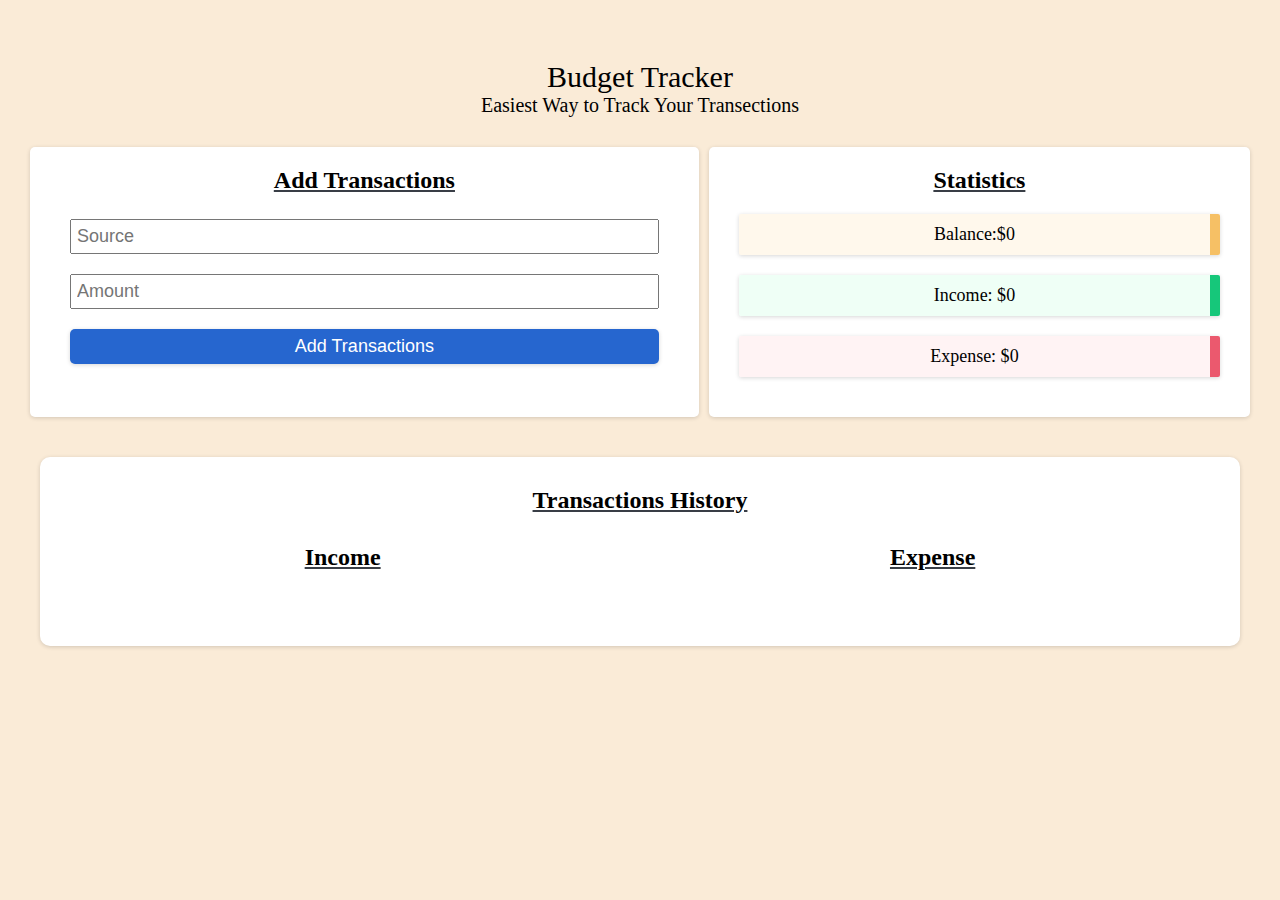
<file: budget tracker/index.html>
<!DOCTYPE html>
<html lang="en">
<head>
    <meta charset="UTF-8">
    <meta name="viewport" content="width=device-width, initial-scale=1.0">
    <title>Budget Tracker - Easiest Way to Track Your Transections</title>
    <link rel="stylesheet" href="style.css">
</head>
<body>
    <main>
        <div class="outer-wrap">
            <div class="inner-wrap">
                <section class="heading">
                      <p class="title">Budget Tracker</p>
                      <p class="subtitle"> Easiest Way to Track Your Transections</p>
                </section>

                <section class="transaction-control">
                    <div class="action">
                        <h3>Add Transactions</h3>
                        <form  class="add">
                            <input type="text" name="source" placeholder="Source" autocomplete="off">
                            <input type="number" name="amount" placeholder="Amount" autocomplete="off">
                            <input type="submit" value="Add Transactions">
                        </form>
                    </div>

                    <div class="stats">
                        <h3>Statistics</h3>
                        <p class="balance">
                            Balance:$<span id="balance"></span>
                        </p>
                        <p class="income">
                            Income: $<span id="income"></span>
                        </p>
                        <p class="expense">
                            Expense:  $<span id="expense"></span>
                        </p>
                    </div>

                </section>

                <section class="transaction-history">
                    <h3>Transactions History</h3>
                    <div class="records">
                    <div class="income">
                        <h3>Income</h3>
                        <ul class="income-list">
                        </ul>
                    </div>
                    <div class="expense">
                        <h3>Expense</h3>
                        <ul class="expense-list">
                        </ul>
                    </div>
                </div>
                </section>
            </div>
        </div>
    </main>

    
    <script src="index.js"></script>
</body>
</html>
</file>
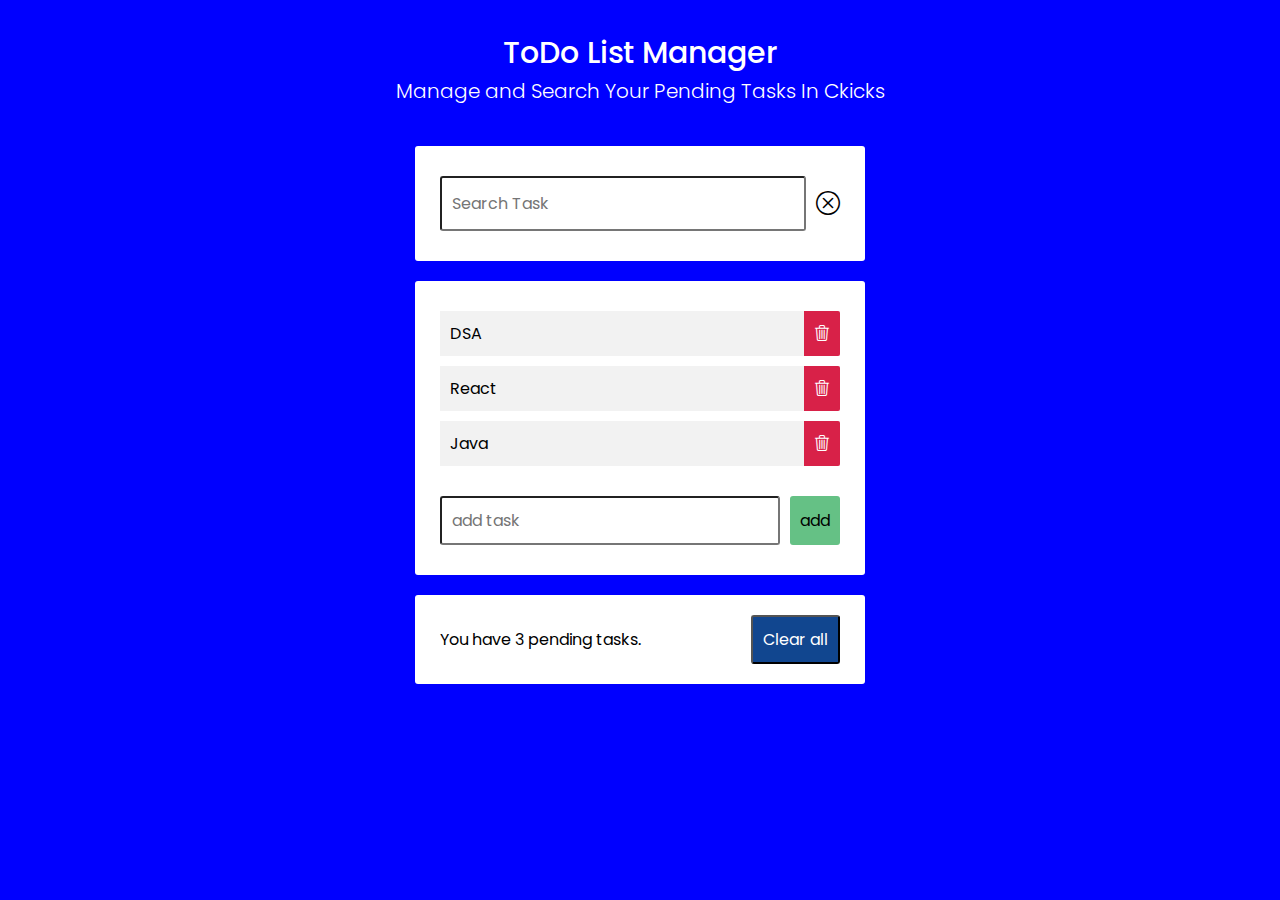
<file: todo list manager/todo.html>
<!DOCTYPE html>
<html lang="en">
<head>
    <meta charset="UTF-8">
    <meta name="viewport" content="width=device-width, initial-scale=1.0">
    <title>ToDo List Manager</title>

    <link rel="stylesheet" href="style.css">
</head>
<body>
    <main>
        <div class="wrap">
            <section class="heading">
                <p class="title">ToDo List Manager</p>
                <p class="subtitle">Manage and Search Your Pending Tasks In Ckicks</p>
            </section>
        <section class="task-manager">
            <div class="search-box">
                <form  class="search">
                    <input type="text" name="task" placeholder="Search Task" autocomplete="off">
                    <i class="bi bi-x-circle reset"></i>
                </form>
            </div>
            <div class="task-box">
                <ul class="tasks">
                    <li>
                        <span>DSA</span>
                        <i class="bi bi-trash3 delete"></i>
                    </li>
                    <li>
                        <span>React</span>
                        <i class="bi bi-trash3 delete"></i>
                    </li>
                    <li>
                        <span>Java</span>
                        <i class="bi bi-trash3 delete"></i>
                    </li>
                </ul>  
                <form  class="add">
                    <input type="text" name="task" placeholder="add task" autocomplete="off">
                    <input type="submit" value="add">
                </form>
            </div>
            <div class="message">
                <span></span>
                <button class="clear">Clear all</button>
            </div>
        </section>
        </div>

    </main>
    <script src="index.js"></script>
</body>
</html>
</file>
<file: budget tracker/style.css>
@import url('https://fonts.googleapis.com/css2?family=Poppins:ital,wght@0,100;0,200;0,300;0,400;0,500;0,600;0,700;0,800;0,900;1,100;1,200;1,300;1,400;1,500;1,600;1,700;1,800;1,900&display=swap');
@import url("https://cdn.jsdelivr.net/npm/bootstrap-icons@1.11.3/font/bootstrap-icons.min.css");

:root{
    --box-shadow: rgba(0,0,0,0.16)0px 1px 4px;
}

*{
    margin: 0;
    padding: 0;
    box-sizing: border-box;
    font-size: 16px;
    font-family: 'Poppins' sans-serif;
    text-decoration: none;
    list-style: none;
}

h3{
    text-align: center;
    margin-bottom: 15px;
    text-decoration: underline solid #393E46;
    font-size:  24px;
}

.outer-wrap{
    width: 100%;
    min-height: 100vh;
    background-color: antiquewhite;
    padding: 30px;
}

.inner-wrap{
    min-width: 1200px;
    margin: auto;
}
.heading{
    margin: 30px auto;
    padding: 0px 20px;
}

.heading .title{
    font-size: 30px;
    color: black;
    font-weight: 500;
    text-align: center;
}

.heading .subtitle{
    font-size: 20px;
    color: black;
    font-weight: 300;
    text-align: center;
}

.transaction-control{
    display: flex;
    justify-content: space-around;
    flex-wrap: wrap;
    gap: 10px;
    margin: 30px auto;
}

.action{
    flex-grow: 1;
    background-color: #ffffff;
    padding: 20px;
    box-shadow: var(--box-shadow);
    border-radius: 5px;
    max-width: 0px 10px;
}

.stats{
    flex-grow: 1;
    background-color: #ffffff;
    padding: 20px;
    box-shadow: var(--box-shadow);
    border-radius: 5px;
    max-width: 0px 10px;
}

.action .add{
    display: flex;
    flex-direction: column;
    margin: 10px;
}



.action .add input{
    font-size: 18px;
    padding: 5px;
    margin: 10px;
}

.action .add input[type="submit"]{
    padding: 7px 15px;
    border-radius: 5px;
    border: 0px;
    background-color: #2666cf;
    color: #ffffff;
    cursor: pointer;
    box-shadow :var(--box-shadow);
}

.stats p{
margin: 20px 10px;
padding: 10px 20px;
box-shadow: var(--box-shadow);
font-size: 18px;
border-radius: 2px;
text-align: center;
}

.stats p.balance{
background-color: #fff2dd92;
border-right: 10px solid #f6c065;
}

.stats p.income{
    background-color: #e7fff1ad;
    border-right: 10px solid #16c77a;  
}

.stats p.expense{
    background-color: #ffeef0bb;
border-right: 10px solid #eb596e;
}

.stats p span{
    font-size: 18px;
}

.transaction-history{
    margin: 40px 10px;
    background-color: #ffffff;
    border-radius: 10px;
    padding: 30px 0px;
    box-shadow: var(--box-shadow);
}

.records{
    display: flex;
    justify-content: space-around;
    flex-wrap: wrap;
    gap: 20px;
    margin: 20px;
} 

.records div{
    flex-grow: 1;
    padding: 10px;
}

.records li{
    display: flex;
    justify-content: space-between;
    background-color: #ffffff;
    padding: 10px;
    margin: 12px 0px;
    min-width: 250px;
    box-shadow: var(--box-shadow);
}

.records .income li{
    border-left:  10px solid #2ecc71;
}

.records .expense li{
    border-left: 10px solid #df5e5e;
}

.records li p:first-child{
    flex-grow: 1;
    display: flex;
    flex-direction: column;
}

.records span{
    font-size: 18px;
}

.records span#time{
    color: #717171;
    font-size: 12px;
}

.records i.delete{
    margin-left: 15px;
    color: #082032;
    cursor: pointer;
    font-size: 18px;
}

.records i.delete:hover{
    color: #b42b51;
}
</file>
<file: todo list manager/style.css>
@import url('https://fonts.googleapis.com/css2?family=Poppins:ital,wght@0,100;0,200;0,300;0,400;0,500;0,600;0,700;0,800;0,900;1,100;1,200;1,300;1,400;1,500;1,600;1,700;1,800;1,900&display=swap');
@import url("https://cdn.jsdelivr.net/npm/bootstrap-icons@1.11.3/font/bootstrap-icons.min.css");

.root{
    --box-shadow : rgba(0,0,0,0.24) 0px 3px 8px;
}

*{
    margin: 0;
    padding: 0;
    box-sizing: border-box;
    font-size: 16px;
    font-family: 'Poppins', sans-serif;
    text-decoration: none;
    list-style: none;
}

.hide{
    display: none !important;
}

.wrap{
    background-color: blue;
    min-height: 100vh;
    padding: 20px;
}

.heading{
    margin: 10px auto 40px auto;
}

.heading .title{
    font-size: 30px;
    color: #ffffff;
    font-weight: 500;
    text-align: center;
}

.heading .subtitle{
    font-size: 20px;
    color: #ffffff;
    font-weight: 300;
    text-align: center;
}

.task-manager{
    min-width: 350px;
    max-width: 450px;
    margin: auto;
}

.search-box,.task-box,.message{
background-color: #ffffff;
padding: 20px 25px;
border-radius: 3px;
margin: 20px 0px;
}

.search-box .search{
    display: flex;
    margin: 10px 0px;
}

.search-box input{
    border-radius: 3px;
    width: 100%;
    margin-right: 10px;
    padding: 10px;
    font-size: 16px;
}

.search-box i.reset{
    font-size: 24px;
    height: 100%;
    padding: 10px 0px;
    cursor: pointer;
}

.task-box .tasks{
 margin: 10px 0px;
}

.task-box li{
    background-color:#f2f2f2;
    margin: 10px 0px;
    display: flex;
    justify-content: space-between;
}

.task-box span{
    padding: 10px;
}

.task-box i.delete{
    color: #ffffff;
    background-color: #D82148;
    border-radius: 0px 2px 2px 0px;
    height: 100%;
    padding: 10px;
    cursor: pointer;
}

.task-box .add{
    display: flex;
    margin: 30px 0px 10px 0px;
}

.task-box input[type="text"]{
    border-radius: 3px;
    width: 100%;
    margin-right: 10px;
    padding: 10px;
    font-size: 16px;
}

.task-box input[type="submit"]{
    padding: 10px;
    font-size: 16px;
    cursor: pointer;
    background-color: #65c185;
    border: 0px;
    border-radius: 3px;
}

.message{
    display: flex;
    justify-content: space-between;
    align-items: center ;

}
.message .clear{
    border-color: 0px;
    background-color:#11468f;
    color: #ffffff;
    cursor: pointer;
    padding: 10px;
    font-size: 16px;
    border-radius: 3px;
}
</file>
